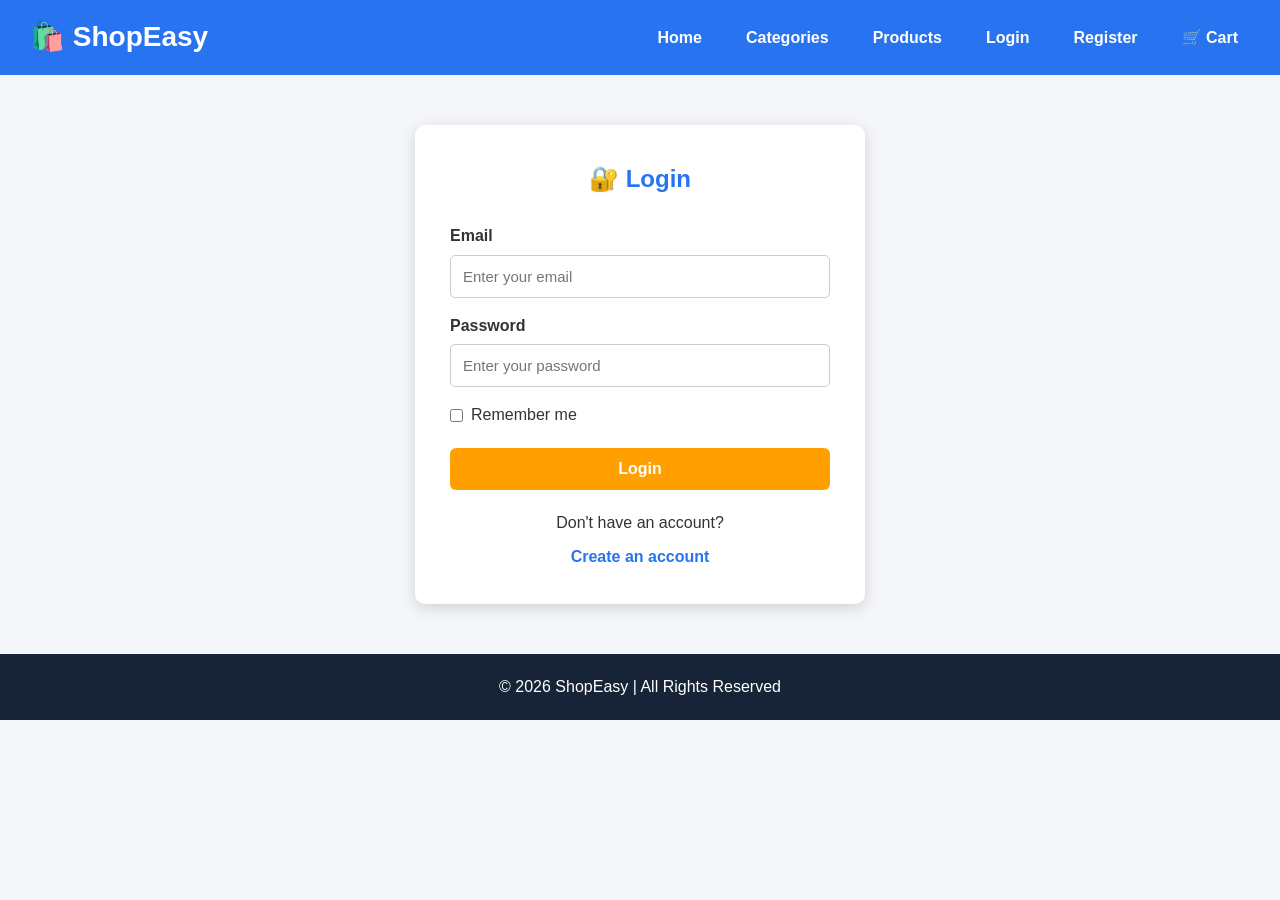
<file: login.html>
<!DOCTYPE html>
<html lang="en">

<head>
    <meta charset="UTF-8">
    <meta name="viewport" content="width=device-width, initial-scale=1.0">

    <title>ShopEasy - Login</title>

    <link rel="stylesheet" href="style.css">
</head>

<body>

    <!-- Header -->
    <header>
        <h1>🛍️ ShopEasy</h1>

        <nav>
            <a href="index.html">Home</a>
            <a href="categories.html">Categories</a>
            <a href="products.html">Products</a>
            <a href="login.html">Login</a>
            <a href="registration.html">Register</a>
            <a href="cart.html">🛒 Cart</a>
        </nav>
    </header>


    <!-- Login Form -->
    <div class="form-container">

        <h2>🔐 Login</h2>

        <form onsubmit="loginUser(event)">

            <label>Email</label>

            <input
                type="email"
                id="email"
                placeholder="Enter your email"
                required
            >


            <label>Password</label>

            <input
                type="password"
                id="password"
                placeholder="Enter your password"
                required
            >


            <div class="remember">
                <input type="checkbox" id="remember">
                <label for="remember">Remember me</label>
            </div>


            <button type="submit" class="btn">
                Login
            </button>

        </form>


        <p id="login-message"></p>

        <p>Don't have an account?</p>

        <a href="registration.html">
            Create an account
        </a>

    </div>


    <!-- Footer -->
    <footer>
        <p>© 2026 ShopEasy | All Rights Reserved</p>
    </footer>


    <!-- Login JavaScript -->
    <script>

        function loginUser(event) {

            event.preventDefault();

            let email = document.getElementById("email").value;
            let password = document.getElementById("password").value;

            if (email !== "" && password !== "") {

                document.getElementById("login-message").innerHTML =
                    "✅ Login successful!";

            } else {

                document.getElementById("login-message").innerHTML =
                    "❌ Please enter email and password.";

            }
        }

    </script>

</body>
</html>
</file>
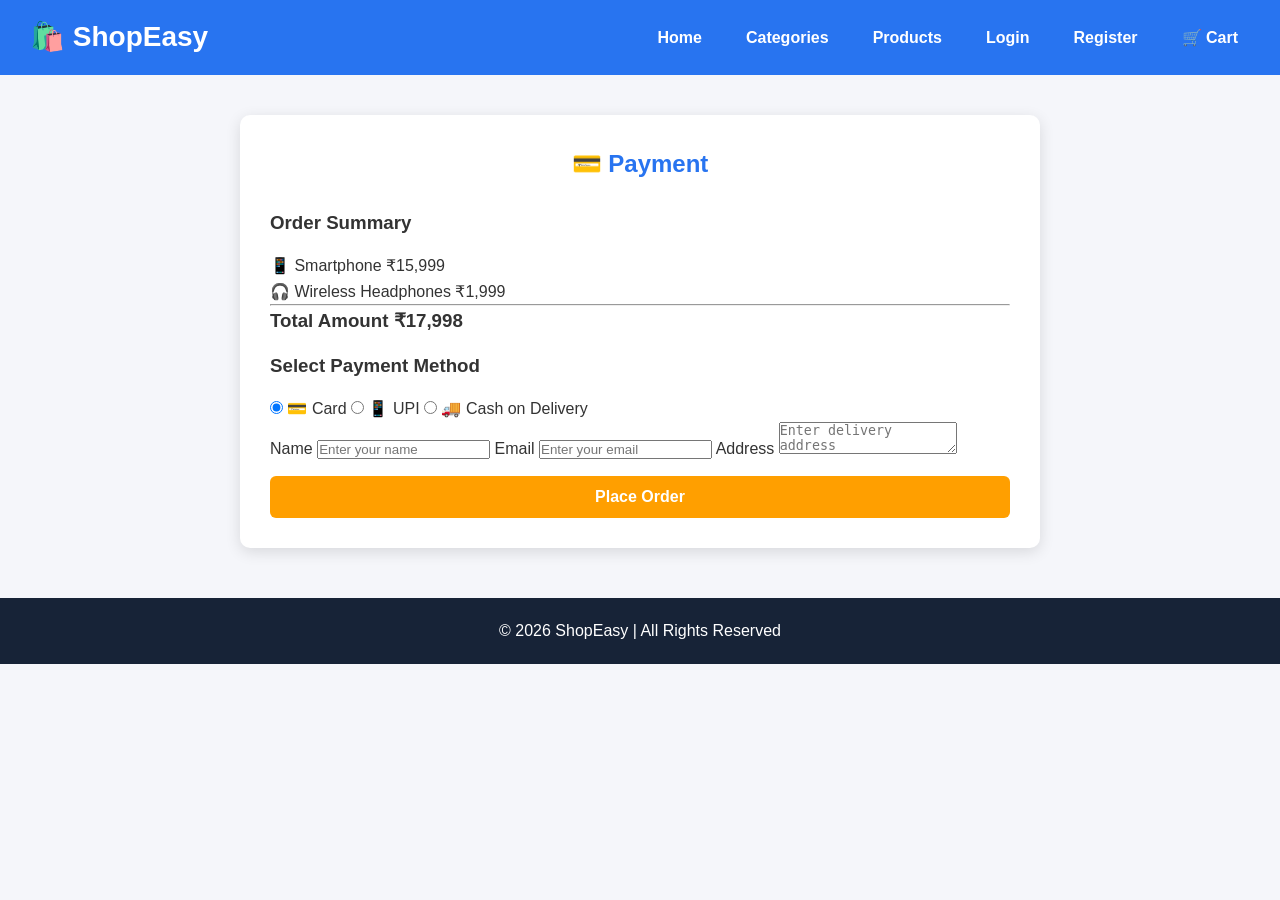
<file: payment.html>
<!DOCTYPE html>
<html lang="en">

<head>
    <meta charset="UTF-8">
    <meta name="viewport" content="width=device-width, initial-scale=1.0">

    <title>ShopEasy - Payment</title>

    <link rel="stylesheet" href="style.css">
</head>

<body>

<header>
    <h1>🛍️ ShopEasy</h1>

    <nav>
        <a href="index.html">Home</a>
        <a href="categories.html">Categories</a>
        <a href="products.html">Products</a>
        <a href="login.html">Login</a>
        <a href="registration.html">Register</a>
        <a href="cart.html">🛒 Cart</a>
    </nav>
</header>


<div class="payment-container">

    <h2>💳 Payment</h2>

    <h3>Order Summary</h3>

    <div class="payment-summary">
        <p>📱 Smartphone <span>₹15,999</span></p>
        <p>🎧 Wireless Headphones <span>₹1,999</span></p>

        <hr>

        <h3>Total Amount <span>₹17,998</span></h3>
    </div>


    <h3>Select Payment Method</h3>

    <div class="payment-methods">

        <label>
            <input type="radio" name="payment" checked>
            💳 Card
        </label>

        <label>
            <input type="radio" name="payment">
            📱 UPI
        </label>

        <label>
            <input type="radio" name="payment">
            🚚 Cash on Delivery
        </label>

    </div>


    <form onsubmit="showMessage(event)">

        <label>Name</label>
        <input type="text" placeholder="Enter your name" required>

        <label>Email</label>
        <input type="email" placeholder="Enter your email" required>

        <label>Address</label>
        <textarea placeholder="Enter delivery address" required></textarea>

        <button type="submit" class="btn">
            Place Order
        </button>

    </form>

    <p id="success-message"></p>

</div>


<footer>
    <p>© 2026 ShopEasy | All Rights Reserved</p>
</footer>


<script>
function showMessage(event) {

    event.preventDefault();

    document.getElementById("success-message").innerHTML =
        "✅ Order placed successfully! Thank you for shopping with ShopEasy.";

}
</script>

</body>
</html>
</file>
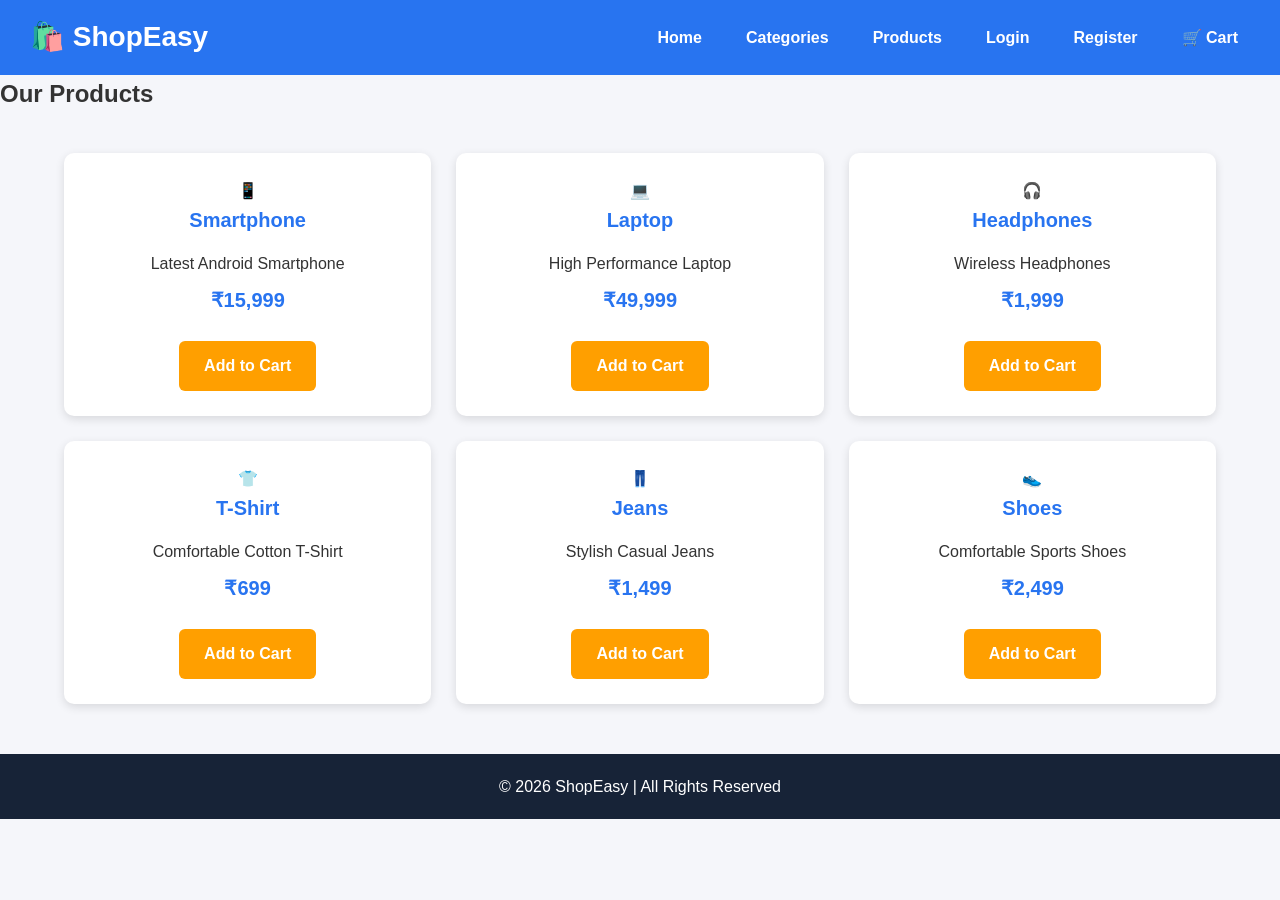
<file: products.html>
<!DOCTYPE html>
<html lang="en">
<head>
    <meta charset="UTF-8">
    <meta name="viewport" content="width=device-width, initial-scale=1.0">
    <title>ShopEasy - Products</title>
    <link rel="stylesheet" href="style.css">
</head>

<body>

<header>
    <h1>🛍️ ShopEasy</h1>

    <nav>
        <a href="index.html">Home</a>
        <a href="categories.html">Categories</a>
        <a href="products.html">Products</a>
        <a href="login.html">Login</a>
        <a href="registration.html">Register</a>
        <a href="cart.html">🛒 Cart</a>
    </nav>
</header>

<h2 class="section-title">Our Products</h2>

<div class="product-container">

    <div class="product-card">
        <div class="product-image">📱</div>
        <h3>Smartphone</h3>
        <p>Latest Android Smartphone</p>
        <h3>₹15,999</h3>
        <a href="cart.html" class="btn">Add to Cart</a>
    </div>

    <div class="product-card">
        <div class="product-image">💻</div>
        <h3>Laptop</h3>
        <p>High Performance Laptop</p>
        <h3>₹49,999</h3>
        <a href="cart.html" class="btn">Add to Cart</a>
    </div>

    <div class="product-card">
        <div class="product-image">🎧</div>
        <h3>Headphones</h3>
        <p>Wireless Headphones</p>
        <h3>₹1,999</h3>
        <a href="cart.html" class="btn">Add to Cart</a>
    </div>

    <div class="product-card">
        <div class="product-image">👕</div>
        <h3>T-Shirt</h3>
        <p>Comfortable Cotton T-Shirt</p>
        <h3>₹699</h3>
        <a href="cart.html" class="btn">Add to Cart</a>
    </div>

    <div class="product-card">
        <div class="product-image">👖</div>
        <h3>Jeans</h3>
        <p>Stylish Casual Jeans</p>
        <h3>₹1,499</h3>
        <a href="cart.html" class="btn">Add to Cart</a>
    </div>

    <div class="product-card">
        <div class="product-image">👟</div>
        <h3>Shoes</h3>
        <p>Comfortable Sports Shoes</p>
        <h3>₹2,499</h3>
        <a href="cart.html" class="btn">Add to Cart</a>
    </div>

</div>

<footer>
    <p>© 2026 ShopEasy | All Rights Reserved</p>
</footer>

</body>
</html>
</file>
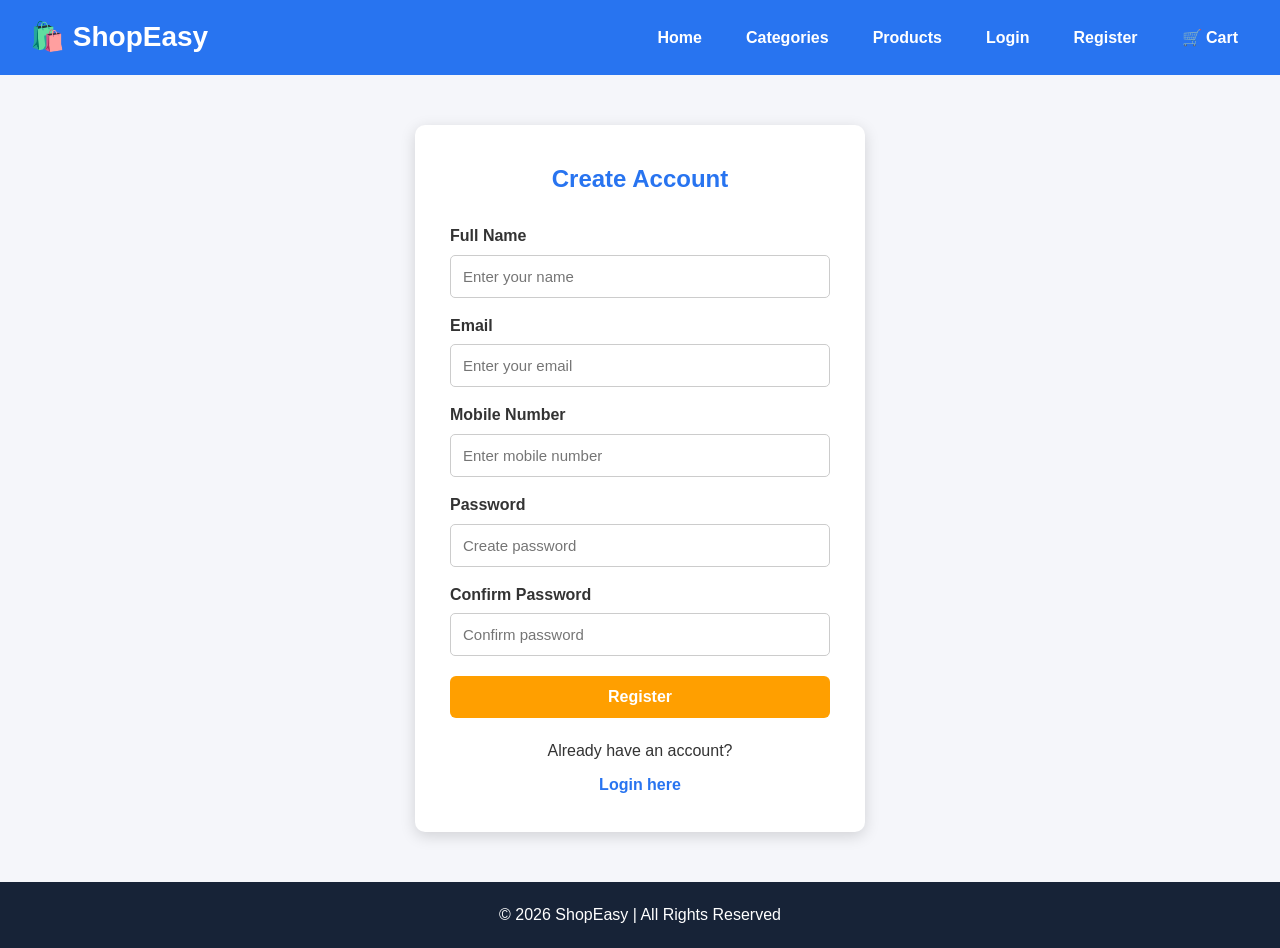
<file: registration.html>
<!DOCTYPE html>
<html lang="en">
<head>
    <meta charset="UTF-8">
    <meta name="viewport" content="width=device-width, initial-scale=1.0">
    <title>ShopEasy - Registration</title>
    <link rel="stylesheet" href="style.css">
</head>

<body>

<header>
    <h1>🛍️ ShopEasy</h1>

    <nav>
        <a href="index.html">Home</a>
        <a href="categories.html">Categories</a>
        <a href="products.html">Products</a>
        <a href="login.html">Login</a>
        <a href="registration.html">Register</a>
        <a href="cart.html">🛒 Cart</a>
    </nav>
</header>

<div class="form-container">

    <h2>Create Account</h2>

    <form>

        <label>Full Name</label>
        <input type="text" placeholder="Enter your name" required>

        <label>Email</label>
        <input type="email" placeholder="Enter your email" required>

        <label>Mobile Number</label>
        <input type="tel" placeholder="Enter mobile number" required>

        <label>Password</label>
        <input type="password" placeholder="Create password" required>

        <label>Confirm Password</label>
        <input type="password" placeholder="Confirm password" required>

        <button type="submit" class="btn">Register</button>

    </form>

    <p>Already have an account?</p>
    <a href="login.html">Login here</a>

</div>

<footer>
    <p>© 2026 ShopEasy | All Rights Reserved</p>
</footer>

</body>
</html>
</file>
<file: style.css>
/* ==============================
   GENERAL STYLES
   ============================== */

* {
    margin: 0;
    padding: 0;
    box-sizing: border-box;
}

body {
    font-family: Arial, sans-serif;
    background-color: #f5f6fa;
    color: #333;
    line-height: 1.6;
}

a {
    text-decoration: none;
    color: inherit;
}

h1, h2, h3 {
    margin-bottom: 15px;
}


/* ==============================
   HEADER
   ============================== */

header {
    background-color: #2874f0;
    color: white;
    padding: 15px 30px;
    display: flex;
    justify-content: space-between;
    align-items: center;
    flex-wrap: wrap;
}

header h1 {
    margin: 0;
    font-size: 28px;
}

nav {
    display: flex;
    gap: 20px;
    align-items: center;
    flex-wrap: wrap;
}

nav a {
    color: white;
    font-weight: bold;
    padding: 8px 12px;
    border-radius: 5px;
    transition: 0.3s;
}

nav a:hover {
    background-color: white;
    color: #2874f0;
}


/* ==============================
   HOME PAGE / HERO
   ============================== */

.hero {
    text-align: center;
    padding: 70px 20px;
    background: linear-gradient(135deg, #2874f0, #6a11cb);
    color: white;
}

.hero h2 {
    font-size: 40px;
    margin-bottom: 15px;
}

.hero p {
    font-size: 20px;
    margin-bottom: 25px;
}

.btn {
    display: inline-block;
    background-color: #ff9f00;
    color: white;
    border: none;
    padding: 12px 25px;
    border-radius: 6px;
    cursor: pointer;
    font-size: 16px;
    font-weight: bold;
    transition: 0.3s;
}

.btn:hover {
    background-color: #fb641b;
    transform: translateY(-2px);
}


/* ==============================
   CONTAINER
   ============================== */

.container {
    width: 90%;
    max-width: 1200px;
    margin: 40px auto;
}

.container h2 {
    text-align: center;
    margin-bottom: 30px;
}


/* ==============================
   CATEGORY CARDS
   ============================== */

.category-container {
    width: 90%;
    max-width: 1200px;
    margin: 40px auto;
    display: grid;
    grid-template-columns: repeat(4, 1fr);
    gap: 25px;
}

.category-card {
    background-color: white;
    padding: 30px 20px;
    text-align: center;
    border-radius: 10px;
    box-shadow: 0 3px 10px rgba(0, 0, 0, 0.12);
    transition: 0.3s;
}

.category-card:hover {
    transform: translateY(-8px);
    box-shadow: 0 8px 20px rgba(0, 0, 0, 0.18);
}

.category-card h3 {
    color: #2874f0;
    font-size: 22px;
}

.category-card p {
    color: #666;
    margin-bottom: 15px;
}


/* ==============================
   PRODUCT SECTION
   ============================== */

.product-container {
    width: 90%;
    max-width: 1200px;
    margin: 40px auto;
    display: grid;
    grid-template-columns: repeat(3, 1fr);
    gap: 25px;
}

.product-card {
    background-color: white;
    padding: 25px;
    text-align: center;
    border-radius: 10px;
    box-shadow: 0 3px 10px rgba(0, 0, 0, 0.12);
    transition: 0.3s;
}

.product-card:hover {
    transform: translateY(-7px);
    box-shadow: 0 8px 20px rgba(0, 0, 0, 0.18);
}

.product-card h3 {
    color: #2874f0;
    font-size: 20px;
}

.product-card p {
    margin: 8px 0;
}

.price {
    color: #388e3c;
    font-size: 20px;
    font-weight: bold;
    margin: 15px 0;
}

.product-card .btn {
    margin-top: 10px;
}


/* ==============================
   LOGIN & REGISTRATION FORM
   ============================== */

.form-container {
    width: 90%;
    max-width: 450px;
    margin: 50px auto;
    background-color: white;
    padding: 35px;
    border-radius: 10px;
    box-shadow: 0 4px 15px rgba(0, 0, 0, 0.15);
}

.form-container h2 {
    text-align: center;
    color: #2874f0;
    margin-bottom: 25px;
}

.form-container label {
    display: block;
    font-weight: bold;
    margin-top: 15px;
    margin-bottom: 6px;
}

.form-container input,
.form-container select,
.form-container textarea {
    width: 100%;
    padding: 12px;
    border: 1px solid #ccc;
    border-radius: 5px;
    font-size: 15px;
    outline: none;
}

.form-container input:focus,
.form-container select:focus,
.form-container textarea:focus {
    border-color: #2874f0;
    box-shadow: 0 0 4px rgba(40, 116, 240, 0.3);
}

.form-container .btn {
    width: 100%;
    margin-top: 20px;
}

.form-container p {
    text-align: center;
    margin-top: 20px;
}

.form-container a {
    display: block;
    text-align: center;
    color: #2874f0;
    font-weight: bold;
    margin-top: 8px;
}

.form-container a:hover {
    text-decoration: underline;
}


/* ==============================
   REMEMBER ME
   ============================== */

.remember {
    display: flex;
    align-items: center;
    gap: 8px;
    margin-top: 15px;
}

.remember input {
    width: auto;
}

.remember label {
    margin: 0;
    font-weight: normal;
}

#login-message {
    text-align: center;
    color: green;
    font-weight: bold;
    margin-top: 20px;
}


/* ==============================
   CART PAGE
   ============================== */

.cart-container {
    width: 90%;
    max-width: 900px;
    margin: 40px auto;
}

.cart-container h2 {
    text-align: center;
    margin-bottom: 30px;
}

.cart-item {
    background-color: white;
    padding: 20px;
    margin-bottom: 15px;
    border-radius: 8px;
    display: flex;
    justify-content: space-between;
    align-items: center;
    box-shadow: 0 3px 8px rgba(0, 0, 0, 0.1);
}

.cart-item h3 {
    margin: 0;
    color: #2874f0;
}

.cart-item p {
    margin: 5px 0;
}

.cart-total {
    background-color: white;
    padding: 25px;
    margin-top: 25px;
    border-radius: 8px;
    text-align: right;
    box-shadow: 0 3px 8px rgba(0, 0, 0, 0.1);
}

.cart-total h3 {
    font-size: 24px;
    color: #388e3c;
}

.cart-total .btn {
    margin-top: 10px;
}


/* ==============================
   PAYMENT PAGE
   ============================== */

.payment-container {
    width: 90%;
    max-width: 800px;
    margin: 40px auto;
    background-color: white;
    padding: 30px;
    border-radius: 10px;
    box-shadow: 0 4px 15px rgba(0, 0, 0, 0.12);
}

.payment-container h2 {
    text-align: center;
    color: #2874f0;
    margin-bottom: 25px;
}

.order-summary {
    background-color: #f5f6fa;
    padding: 20px;
    border-radius: 8px;
    margin-bottom: 25px;
}

.order-summary h3 {
    color: #2874f0;
}

.order-summary p {
    margin: 8px 0;
}

.payment-method {
    margin: 20px 0;
}

.payment-method label {
    display: block;
    padding: 12px;
    margin: 8px 0;
    border: 1px solid #ddd;
    border-radius: 5px;
    cursor: pointer;
}

.payment-method label:hover {
    background-color: #f5f6fa;
}

.payment-method input {
    margin-right: 10px;
}

.payment-container .btn {
    width: 100%;
    margin-top: 15px;
}

#payment-message {
    text-align: center;
    color: green;
    font-weight: bold;
    margin-top: 20px;
}


/* ==============================
   FOOTER
   ============================== */

footer {
    background-color: #172337;
    color: white;
    text-align: center;
    padding: 20px;
    margin-top: 50px;
}

footer p {
    margin: 0;
}


/* ==============================
   BUTTON LINKS
   ============================== */

a.btn {
    color: white;
}

a.btn:hover {
    color: white;
}


/* ==============================
   MOBILE RESPONSIVE DESIGN
   ============================== */

@media (max-width: 900px) {

    .category-container {
        grid-template-columns: repeat(2, 1fr);
    }

    .product-container {
        grid-template-columns: repeat(2, 1fr);
    }

    header {
        flex-direction: column;
        gap: 15px;
    }

    nav {
        justify-content: center;
    }
}


@media (max-width: 600px) {

    header {
        padding: 15px;
    }

    header h1 {
        font-size: 24px;
    }

    nav {
        gap: 8px;
    }

    nav a {
        font-size: 14px;
        padding: 6px 8px;
    }

    .hero {
        padding: 50px 15px;
    }

    .hero h2 {
        font-size: 30px;
    }

    .hero p {
        font-size: 17px;
    }

    .category-container {
        grid-template-columns: 1fr;
    }

    .product-container {
        grid-template-columns: 1fr;
    }

    .form-container {
        padding: 25px 20px;
    }

    .cart-item {
        flex-direction: column;
        text-align: center;
        gap: 10px;
    }

    .cart-total {
        text-align: center;
    }

    .payment-container {
        padding: 20px;
    }
}
</file>
